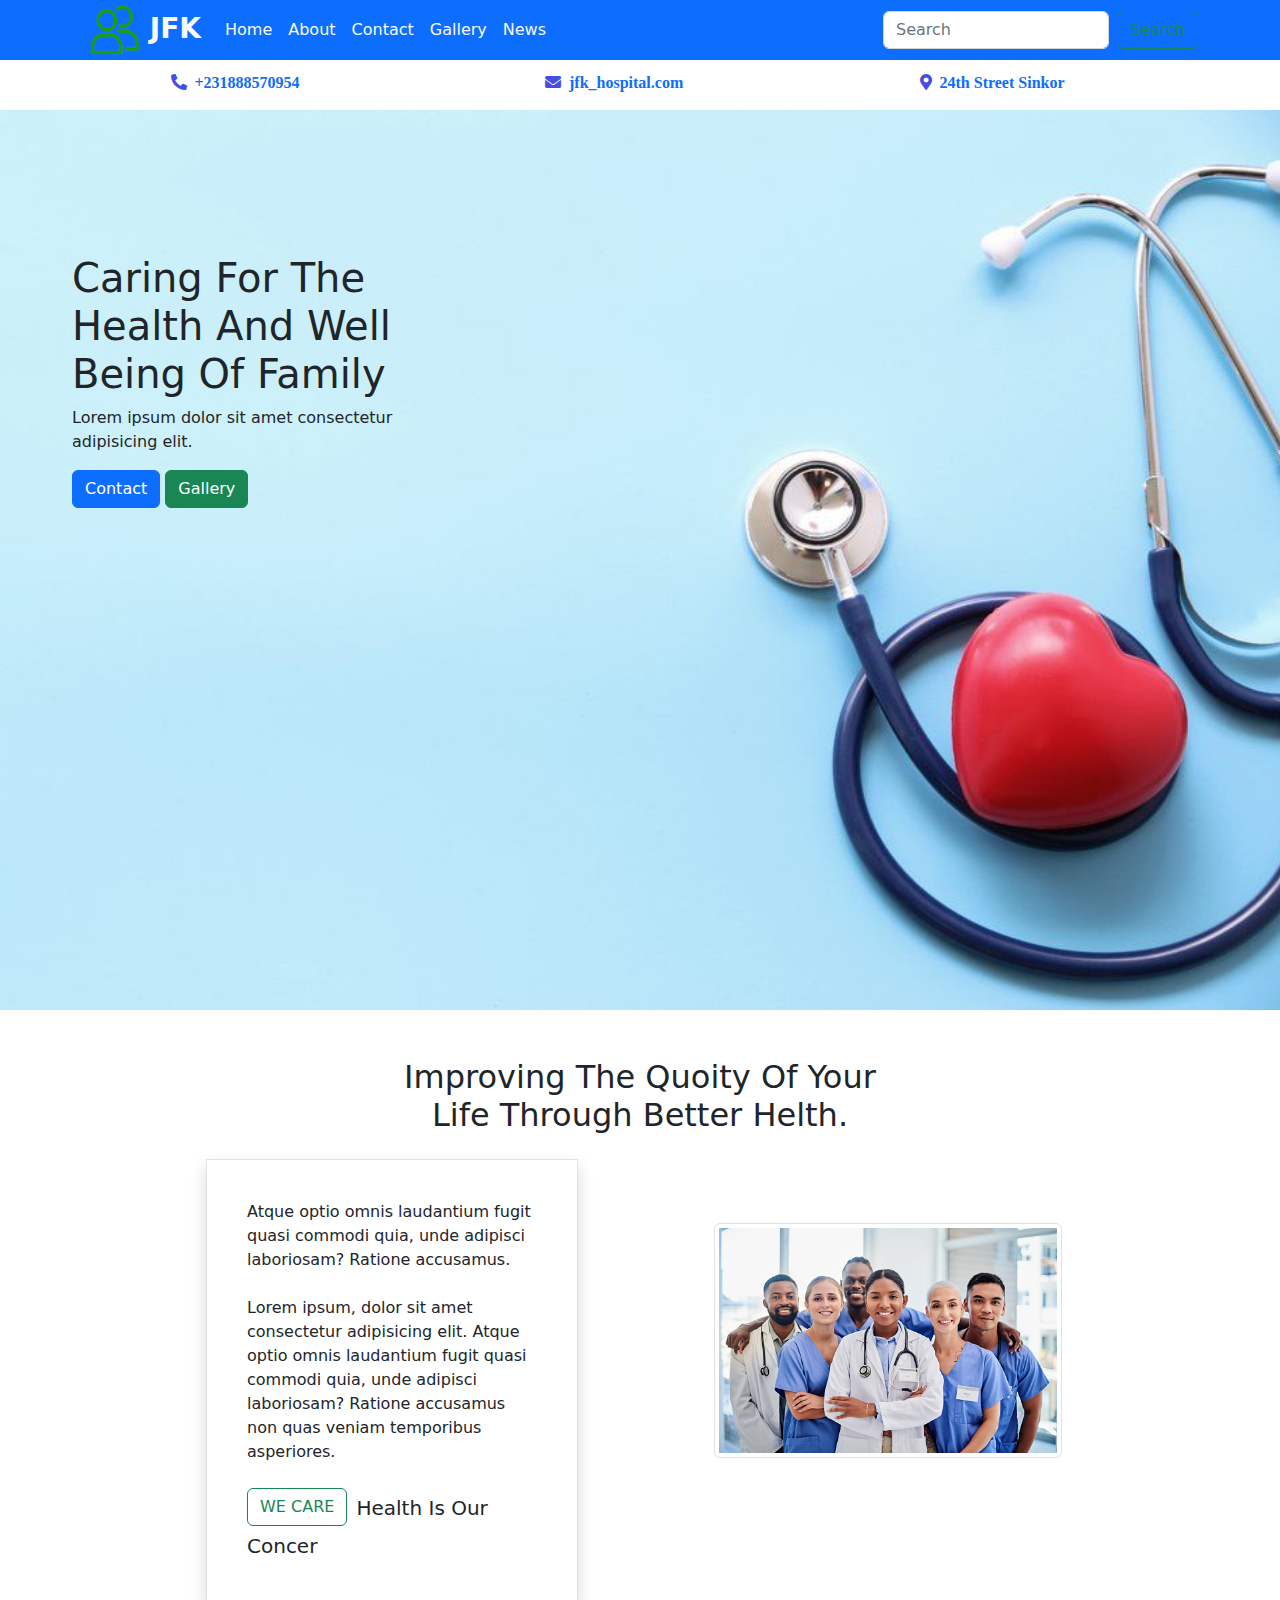
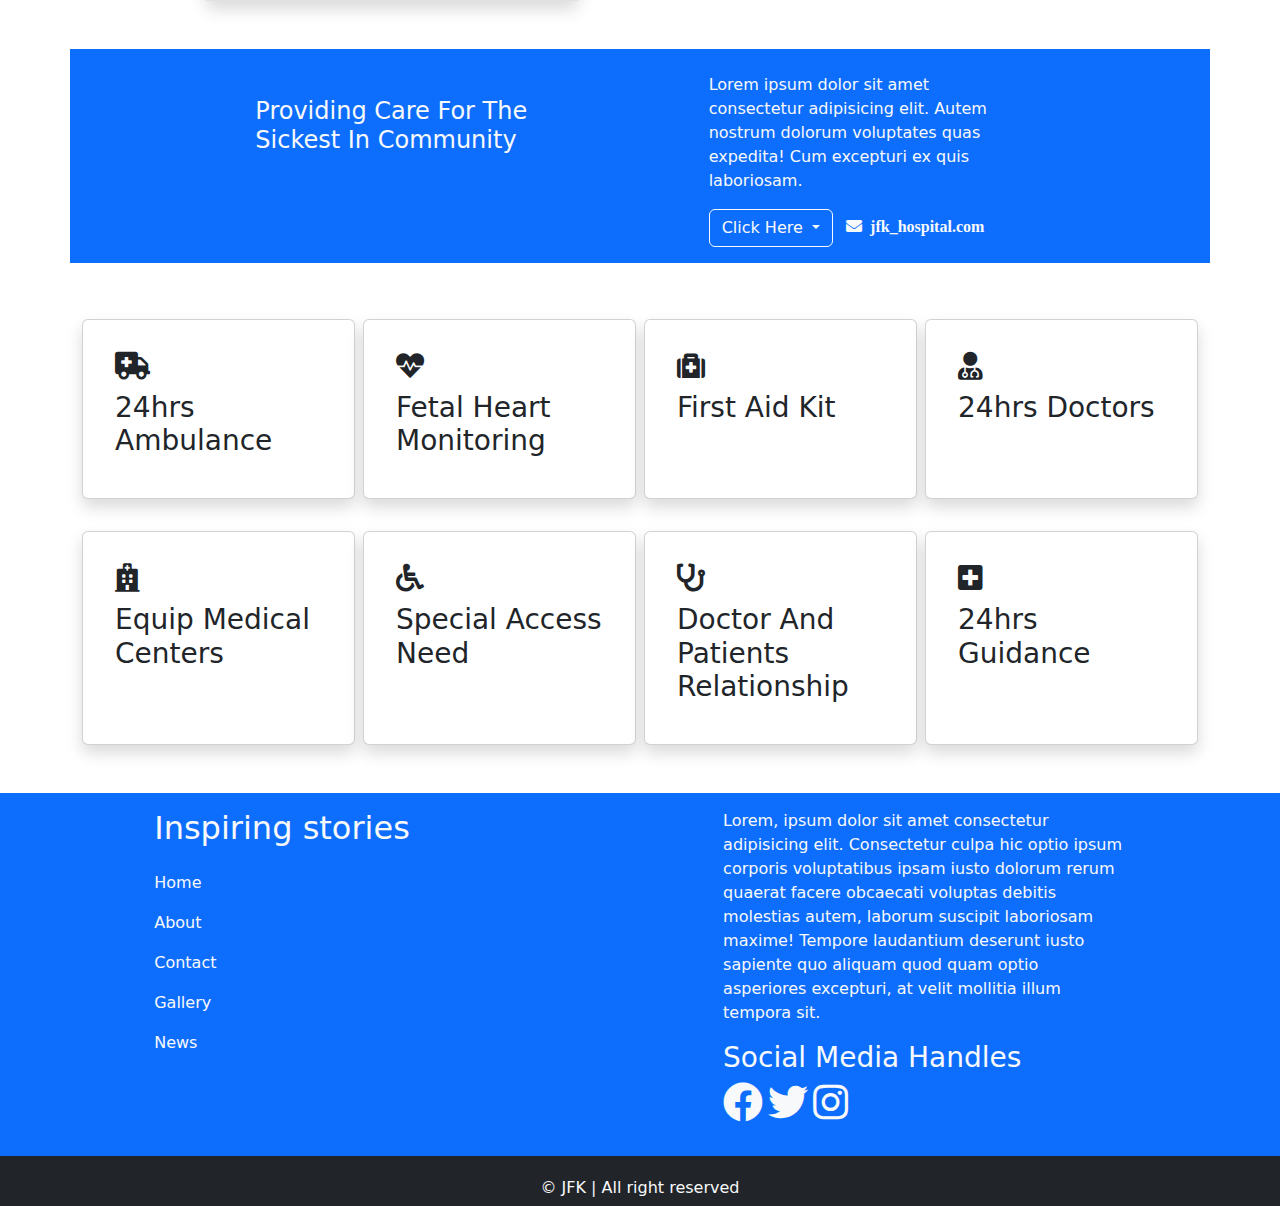
<file: index.html>
<!DOCTYPE html>
<html lang="en">
<head>
  <meta charset="UTF-8">
  <meta http-equiv="X-UA-Compatible" content="IE=edge">
  <meta name="viewport" content="width=device-width, initial-scale=1.0">
  <link rel="stylesheet" href="css/bootstrap.css">
  <link rel="stylesheet" href="css/my_styling.css">
  <link rel="stylesheet" href="fontawesome/css/all.min.css">
  <link rel="shortcut icon" href="/./image/Favicon.png">
  <title>JFK.home</title>
</head>
<body>
  <header>
    <nav class="navbar navbar-expand-lg  bg-primary navbar-dark  fixed-top">
      <div class="container">
        <a class="text-light fw-bold fs-3 navbar-brand" href="">
          <img src="./image/Favicon.png" alt="Favicon" width="50" height="50" class="ms-2"> 
          JFK 
        </a>
        <button class="navbar-toggler" type="button" data-bs-toggle="collapse" data-bs-target="#navbarSupportedContent" aria-controls="navbarSupportedContent" aria-expanded="false" aria-label="Toggle navigation">
          <span class="navbar-toggler-icon"></span>
        </button>
        <div class="collapse navbar-collapse" id="navbarSupportedContent">
          <ul class="navbar-nav me-auto mb-2 mb-lg-0">
            <li class="nav-item">
              <a class="text-light nav-link" href="index.html">Home</a>
            </li>
  
            <li class="nav-item">
              <a class="text-light nav-link" href="about.html">About</a>
            </li>
  
            <li class="nav-item">
              <a class="text-light nav-link" href="contect.html">Contact</a>
            </li>
  
            <li class="nav-item">
              <a class="text-light nav-link" href="gallery.html">Gallery</a>
            </li>
            <li class="nav-item">
              <a class="text-light nav-link" href="news.html">News</a>
            </li>  
          </ul>
          <form class="d-flex" role="search">
            <input class="form-control me-2" type="search" placeholder="Search" aria-label="Search">
            <button class="btn btn-outline-success" type="submit">Search</button>
          </form>
        </div>
      </div>
    </nav>
  </header>  
  <main>
    <!-- Home Sub Navbar -->
    <div  class="container-fluid sub-nav">
      <div class="row justify-content-evenly">
        <div class="col-2">
          <i class="fa fa-phone-alt">&nbsp <span class="text-primary">+231888570954</span></i>  
          </div>
          
        <div class="col-2"> 
          <i class="fa fa-envelope">&nbsp <span class="text-primary">jfk_hospital.com</span></i>
        </div>
            <div class="col-2">
          <i class="fa fa-map-marker-alt">&nbsp <span class="text-primary">24th Street Sinkor</span></i>
        </div>
      </div>
    </div>

    <div class="container-fluid body ">
      <div class="row mx-5">
        <div class="col-lg-4 mt-5 ">
          <h1 class="pt-5 text-dark mt-md-5">
            Caring For The Health And Well Being Of Family
          </h1>
          <p>Lorem ipsum dolor sit amet consectetur adipisicing elit.</p>
          <a class="btn btn-primary" href="contect.html" role="button">Contact</a>
          <a class="btn btn-success" href="gallery.html" role="button">Gallery</a> 
        </div>
      </div>
    </div>
    <div class="container sec-body mt-5">
      <h2 class="text px-4 my-4 text-center">Improving The Quoity Of Your <br> 
        Life Through Better Helth.
      </h2>
      <div class="row mx-auto justify-content-evenly">
        <div class="col-lg-4 col-md-12 border border-1 shadow p-3">
          <p class="m-4">
            Atque optio omnis laudantium fugit quasi commodi quia, unde adipisci laboriosam? 
            Ratione accusamus. 
          </p>
         <p class="m-4">
          Lorem ipsum, dolor sit amet consectetur adipisicing elit. 
          Atque optio omnis laudantium fugit quasi commodi quia, unde adipisci laboriosam? 
          Ratione accusamus non quas veniam temporibus asperiores. 
         </p>
         <div class="m-4">
            <h5 class="btn btn-outline-success">WE CARE</h5>
            <h5 class="d-sm-inline ps-1">Health Is Our Concer</h5>    
         </div>
        </div>
        <div class="col-lg-4 col-md-12 mt-5">
          <div class="mt-3 md-center">
            <img src="./image/istock.jpg" class="img-thumbnail" alt="Some Of Our Team">
          </div>
        </div>
      </div>
    </div>

    <div class="container box mt-5 bg-primary">
      <div class="row justify-content-evenly mx-5 my-5">
        <div class="col-lg-4 mt-lg-4 text-light">
          <h4 class="mt-4">Providing Care For The <br> Sickest In Community</h4>
        </div>
        <div class="col-lg-4 mt-lg-4">
          <p class="text-light">
            Lorem ipsum dolor sit amet consectetur adipisicing elit. Autem nostrum dolorum voluptates quas expedita! 
            Cum excepturi ex quis laboriosam.
            <div class="dropdown">
              <button class="btn btn-outline-light dropdown-toggle" type="button" data-bs-toggle="dropdown" aria-expanded="false">
                Click Here
              </button>
              <ul class="dropdown-menu dropdown-menu-light">
                <li><a class="dropdown-item active" href="news.html">News</a></li>
                <li><a class="dropdown-item" href="gallery.html">Gallery</a></li>
                <li><a class="dropdown-item" href="about.html">About</a></li>
              </ul>
              <i class="text-light mx-2 fa fa-envelope">&nbsp <span class="text-light">jfk_hospital.com</span></i>
            </div>
          </p>
        </div>
      </div>
    </div>

    <div class="container mt-5">
      <div class="row justify-content-evenly mt-5 g-2">
        <div class="col-lg-3 col-md-5 col-sm-6 mt-2">
          <div class="card shadow h-100 p-3">
            <div class="card-body">
              <i class="fs-3 fa fa-ambulance"></i>
              <h3 class="pt-2">24hrs Ambulance</h3>
            </div>
          </div>
        </div>
        <div class="col-lg-3 col-md-5 col-sm-6">
          <div class="card shadow h-100 p-3">
            <div class="card-body">
              <i class="fs-3 fa fa-heartbeat"></i>
              <h3 class="pt-2">Fetal Heart Monitoring</h3>
            </div>
          </div>
        </div>
        <div class="col-lg-3 col-md-5 col-sm-6">
          <div class="card shadow h-100 p-3">
            <div class="card-body">
              <i class="fs-3 fa fa-medkit"></i>
              <h3 class="pt-2">First Aid Kit</h3>
            </div>
          </div>
        </div>
        <div class="col-lg-3 col-md-5 col-sm-6">
          <div class="card shadow h-100 p-3">
            <div class="card-body">
              <i class="fs-3 fa fa-user-md"></i>
              <h3 class="pt-2">24hrs Doctors</h3>
            </div>
          </div>
        </div>
      </div>
      <div class="row justify-content-evenly mt-4 g-2">
        <div class="col-lg-3 col-md-5 col-sm-6">
          <div class="card shadow h-100 p-3">
            <div class="card-body">
              <i class="fs-3 fa fa-hospital"></i>
              <h3 class="pt-2">Equip Medical Centers</h3>
            </div>
          </div>
        </div>
        <div class="col-lg-3 col-md-5 col-sm-6">
          <div class="card shadow h-100 p-3">
            <div class="card-body">
              <i class="fs-3 fa fa-wheelchair"></i>
              <h3 class="pt-2">Special Access Need</h3>
            </div>
          </div>
        </div>
        <div class="col-lg-3 col-md-5 col-sm-6">
          <div class="card shadow h-100 p-3">
            <div class="card-body">
              <i class="fs-3 fa fa-stethoscope"></i>
              <h3 class="pt-2">Doctor And Patients Relationship</h3>
            </div>
          </div>
        </div>
        <div class="col-lg-3 col-md-5 col-sm-6">
          <div class="card shadow h-100 p-3">
            <div class="card-body">
              <i class="fs-3 fa fa-plus-square"></i>
              <h3 class="pt-2">24hrs Guidance</h3>
            </div>
          </div>
        </div>
      </div>
    </div>

    <!-- Footer -->

    <footer class="footer bg-primary mt-5">
      <div class="container-fluid">
        <div class="row justify-content-evenly">
          <div class="col-lg-4">
            <h2 class="text-light my-3">Inspiring stories</h2>
            <div class="footer-list">
              <ul class="navbar-nav me-auto mb-2 mb-lg-0 justify-content-text-center">
                <li class="footer-nav-item">
                  <a class="link-light nav-link" href="home.html">Home</a>
                </li>
      
                <li class="footer-nav-item">
                  <a class="link-light nav-link " href="about.html">About</a>
                </li>
      
                <li class="footer-nav-item">
                  <a class="link-light nav-link" href="contect.html">Contact</a>
                </li>
      
                <li class="footer-nav-item">
                  <a class="link-light nav-link" href="gallery.html">Gallery</a>
                </li>
                <li class="footer-nav-item">
                  <a class="link-light nav-link" href="news.html">News</a>
                </li>  
              </ul>
            </div>  
          </div>

          <div class="col-lg-4 my-3">
            <p class="text text-light">
              Lorem, ipsum dolor sit amet consectetur adipisicing elit. 
              Consectetur culpa hic optio ipsum corporis voluptatibus ipsam iusto dolorum rerum 
              quaerat facere obcaecati voluptas debitis molestias autem, laborum suscipit laboriosam maxime!
              Tempore laudantium deserunt iusto sapiente quo aliquam quod quam optio asperiores excepturi, 
              at velit mollitia illum tempora sit.

              <div class="Social">
                <h3 class="text-light">Social Media Handles</h3>
                <i class="fs-1 text-light fab fa-facebook"></i>
                <i class="fs-1 text-light fab fa-twitter"></i>
                <i class="fs-1 text-light fab fa-instagram"></i>
            </p>
          </div>
        </div>
        <div class="container-fluid dark-footer py-3 bg bg-dark">
          <div class="subfooter justify-content text-center py-auto">
            <p class="text text-light py-1">&copy; JFK | All right reserved</p>
          </div>
        </div>
      </div>
    </footer>
  </main>
<script src="js/bootstrap.bundle.js"></script> 
</body>
</html>
</file>
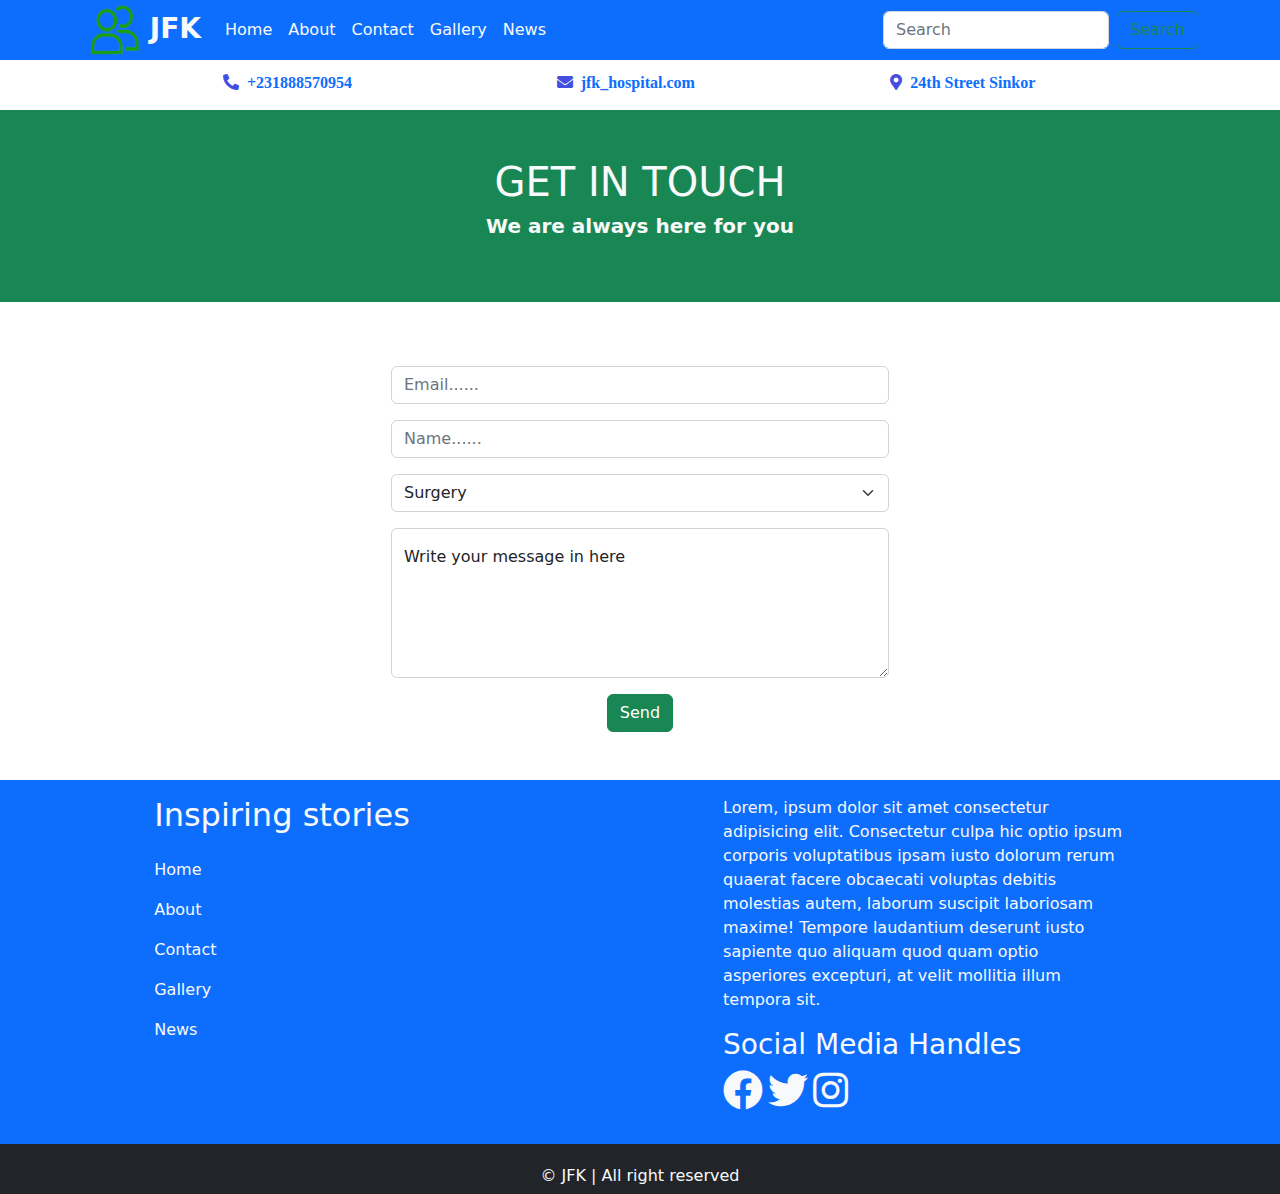
<file: contect.html>
<!DOCTYPE html>
<html lang="en">
<head>
    <meta charset="UTF-8">
    <meta http-equiv="X-UA-Compatible" content="IE=edge">
    <meta name="viewport" content="width=device-width, initial-scale=1.0">
    <link rel="stylesheet" href="css/bootstrap.css">
    <link rel="stylesheet" href="css/my_styling.css">
    <link rel="stylesheet" href="fontawesome/css/all.min.css">
    <link rel="shorcut icon" href="./image/Favicon.png">
    <title>Jfk.contect</title>
</head>
<body>
  <header>
    <nav class="navbar navbar-expand-lg  bg-primary navbar-dark  fixed-top">
      <div class="container">
        <a class="text-light fw-bold fs-3 navbar-brand" href="">
          <img src="./image/Favicon.png" alt="Favicon" width="50" height="50" class="ms-2"> 
          JFK 
        </a>
        <button class="navbar-toggler" type="button" data-bs-toggle="collapse" data-bs-target="#navbarSupportedContent" aria-controls="navbarSupportedContent" aria-expanded="false" aria-label="Toggle navigation">
          <span class="navbar-toggler-icon"></span>
        </button>
        <div class="collapse navbar-collapse" id="navbarSupportedContent">
          <ul class="navbar-nav me-auto mb-2 mb-lg-0">
            <li class="nav-item">
              <a class="text-light nav-link" href="index.html">Home</a>
            </li>
  
            <li class="nav-item">
              <a class="text-light nav-link" href="about.html">About</a>
            </li>
  
            <li class="nav-item">
              <a class="text-light nav-link" href="contect.html">Contact</a>
            </li>
  
            <li class="nav-item">
              <a class="text-light nav-link" href="gallery.html">Gallery</a>
            </li>
            <li class="nav-item">
              <a class="text-light nav-link" href="news.html">News</a>
            </li>  
          </ul>
          <form class="d-flex" role="search">
            <input class="form-control me-2" type="search" placeholder="Search" aria-label="Search">
            <button class="btn btn-outline-success" type="submit">Search</button>
          </form>
        </div>
      </div>
    </nav>
  </header>
    <main>
      <!-- Sub navbar -->
    <div  class="container sub-nav">
        <div class="row justify-content-evenly">
          <div class="col-2">
            <i class="fa fa-phone-alt">&nbsp <span class="text-primary">+231888570954</span></i>  
          </div>
            
          <div class="col-2"> 
            <i class="fa fa-envelope">&nbsp <span class="text-primary">jfk_hospital.com</span></i>
          </div>
      
          <div class="col-2">
            <i class="fa fa-map-marker-alt">&nbsp <span class="text-primary">24th Street Sinkor</span></i>
          </div>
        </div>
    </div>

    <!-- Get In Touch -->
    <div class="container-fluid cont bg-success"> 
      <div class="text-center text-light p-5">
        <h1 class="text-uppercase">Get in touch</h1>
        <p class="lead fw-semibold">We are always here for you</p>
     </div>
    </div>
    
    <!-- Contect form -->
    <div class="container">
      <row class="row justify-content-center my-4">
        <div class="col-lg-6">
            <form action="" class="text-center p-4">
                    <!-- <label for="email" class="form-label" ></label> -->
                    <input 
                    type="email" 
                    id="email"
                    placeholder="Email......" 
                    class="form-control mt-3">
                    
                    <!-- <label for="name" class="form-label mt-3"></label> -->
                    <input 
                    type="name" 
                    id="name" 
                    placeholder="Name......" 
                    class="form-control mt-3">       

                    <!-- <label for="subject" class="form-label mt-3"></label> -->
                  <select name="subject" id="subject" class="form-select mt-3">
                    <option value="Ecome" selected>Surgery</option>
                    <option value="Geo">X-ray Center</option>
                    <option value="other">Health Counseling</option>
                    <option value="other">Children Care</option>
                    <option value="other">Dental Center</option>
                    <option value="other">Rehabilitation Center</option>
                    <option value="other">Other</option>
                  </select>
                
                <div class="form-floating my-3">
                   <textarea 
                   name="query" 
                   id="query" 
                   style="height: 150px;"
                   class="form-control"
                   placeholder="Write your message in here"
                   ></textarea>
                   <label for="query">Write your message in here</label>
                </div>     

                <div class="text-center">
                    <button type="sumbit" class="btn btn-success">Send</button>
                 </div>
            </form>
        </div>
      </row>
    </div>

    <!-- Footer -->
    <footer class="footer bg-primary">
      <div class="container-fluid">
        <div class="row justify-content-evenly">
          <div class="col-lg-4">
            <h2 class="text-light my-3">Inspiring stories</h2>
            <div class="footer-list">
              <ul class="navbar-nav me-auto mb-2 mb-lg-0 justify-content-text-center">
                <li class="footer-nav-item">
                  <a class="link-light nav-link" href="home.html">Home</a>
                </li>
      
                <li class="footer-nav-item">
                  <a class="link-light nav-link " href="about.html">About</a>
                </li>
      
                <li class="footer-nav-item">
                  <a class="link-light nav-link" href="contect.html">Contact</a>
                </li>
      
                <li class="footer-nav-item">
                  <a class="link-light nav-link" href="gallery.html">Gallery</a>
                </li>
                <li class="footer-nav-item">
                  <a class="link-light nav-link" href="news.html">News</a>
                </li>  
              </ul>
            </div>  
          </div>

          <div class="col-lg-4 my-3">
            <p class="text text-light">
              Lorem, ipsum dolor sit amet consectetur adipisicing elit. 
              Consectetur culpa hic optio ipsum corporis voluptatibus ipsam iusto dolorum rerum 
              quaerat facere obcaecati voluptas debitis molestias autem, laborum suscipit laboriosam maxime!
              Tempore laudantium deserunt iusto sapiente quo aliquam quod quam optio asperiores excepturi, 
              at velit mollitia illum tempora sit.

              <div class="Social">
                <h3 class="text-light">Social Media Handles</h3>
                <i class="fs-1 text-light fab fa-facebook"></i>
                <i class="fs-1 text-light fab fa-twitter"></i>
                <i class="fs-1 text-light fab fa-instagram"></i>
            </p>
          </div>
        </div>
        <div class="container-fluid dark-footer py-3 bg bg-dark">
          <div class="subfooter justify-content text-center py-auto">
            <p class="text text-light py-1">&copy; JFK |  All right reserved</p>
          </div>
        </div>
      </div>
    </footer>
    </main>
    <script src="js/bootstrap.bundle.js"></script>
</body>
</html>
</file>
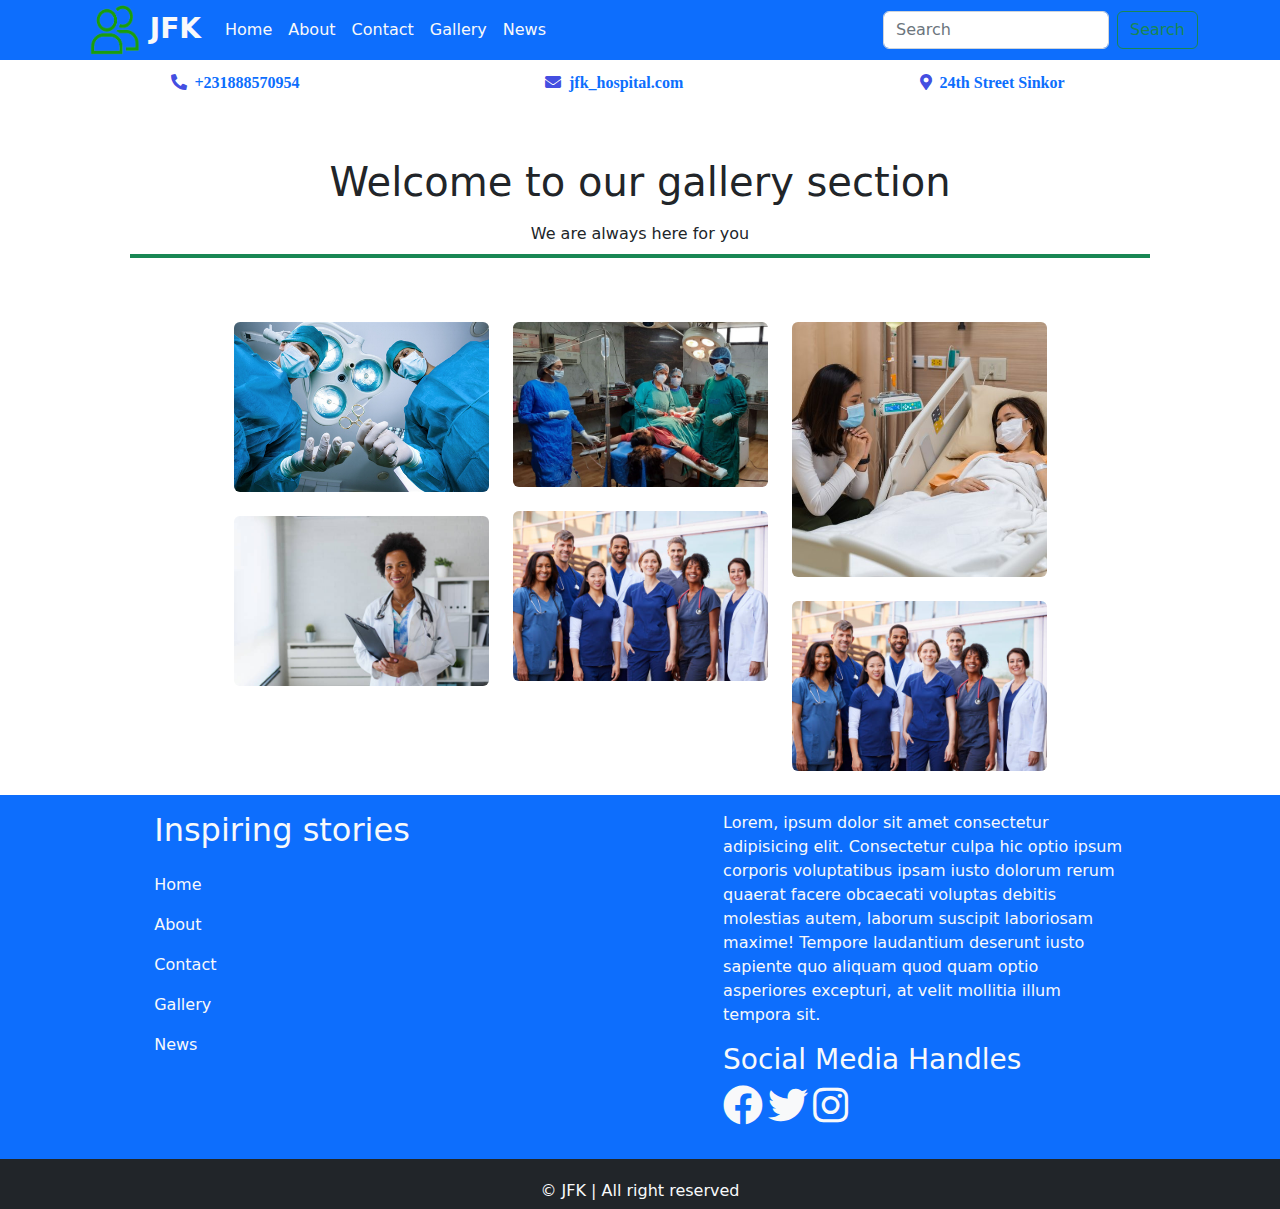
<file: gallery.html>
<!DOCTYPE html>
<html lang="en">
    <head>
        <meta charset="UTF-8">
        <meta http-equiv="X-UA-Compatible" content="IE=edge">
        <meta name="viewport" content="width=device-width, initial-scale=1.0">
        <link rel="stylesheet" href="css/bootstrap.css">
        <link rel="stylesheet" href="css/my_styling.css">
        <link rel="stylesheet" href="fontawesome/css/all.min.css">
        <link rel="shorcut icon" href="./image/Favicon.png">
        <title>JFK.gallery</title>
    </head>
<body>
  <header>
    <nav class="navbar navbar-expand-lg  bg-primary navbar-dark  fixed-top">
      <div class="container">
        <a class="text-light fw-bold fs-3 navbar-brand" href="">
          <img src="./image/Favicon.png" alt="Favicon" width="50" height="50" class="ms-2"> 
          JFK 
        </a>
        <button class="navbar-toggler" type="button" data-bs-toggle="collapse" data-bs-target="#navbarSupportedContent" aria-controls="navbarSupportedContent" aria-expanded="false" aria-label="Toggle navigation">
          <span class="navbar-toggler-icon"></span>
        </button>
        <div class="collapse navbar-collapse" id="navbarSupportedContent">
          <ul class="navbar-nav me-auto mb-2 mb-lg-0">
            <li class="nav-item">
              <a class="text-light nav-link" href="index.html">Home</a>
            </li>
  
            <li class="nav-item">
              <a class="text-light nav-link" href="about.html">About</a>
            </li>
  
            <li class="nav-item">
              <a class="text-light nav-link" href="contect.html">Contact</a>
            </li>
  
            <li class="nav-item">
              <a class="text-light nav-link" href="gallery.html">Gallery</a>
            </li>
            <li class="nav-item">
              <a class="text-light nav-link" href="news.html">News</a>
            </li>  
          </ul>
          <form class="d-flex" role="search">
            <input class="form-control me-2" type="search" placeholder="Search" aria-label="Search">
            <button class="btn btn-outline-success" type="submit">Search</button>
          </form>
        </div>
      </div>
    </nav>
  </header>
    <main>
      <div  class="container-fluid sub-nav">
        <div class="row justify-content-evenly">
          <div class="col-2">
            <i class="fa fa-phone-alt">&nbsp <span class="text-primary">+231888570954</span></i>  
          </div>
            
          <div class="col-2"> 
            <i class="fa fa-envelope">&nbsp <span class="text-primary">jfk_hospital.com</span></i>
          </div>
      
          <div class="col-2">
            <i class="fa fa-map-marker-alt">&nbsp <span class="text-primary">24th Street Sinkor</span></i>
          </div>
        </div>
    </div>
    <div class="container">
      <div class="text-center pic p-5">
        <h1 class="text">Welcome to our gallery section</h1>
        <p class="p-2 border-bottom border-4 border-success">We are always here for you</p>
     </div>
      <div class="row  mx-auto  justify-content-center ">
        <div class="col-lg-3 col-md-12 mb-4 mb-lg-0">
          <img
            src="./image/SGY.jpg"
            class="w-100 shadow-1-strong img-fluid rounded mb-4 h-900 "
            alt="Boat on Calm Water"
          />
      
          <img
            src="./image/hjy.jpg"
            class="w-100 shadow-1-strong img-fluid rounded mb-4"
            alt="Wintry Mountain Landscape"
          />
        </div>
      
        <div class="col-lg-3 mb-4 mb-lg-0">
          <img
            src="./image/2020.jpeg"
            class="w-100 shadow-1-strong img-fluid rounded mb-4"
            alt="Mountains in the Clouds"
          />
      
          <img
            src="./image/my_team.jpg"
            class="w-100 shadow-1-strong img-fluid rounded mb-4"
            alt="Boat on Calm Water" 
          />
        </div>
      
        <div class="col-lg-3 mb-4 mb-lg-0">
          <img
            src="./image/shutterstock.jpg"
            class="w-100 shadow-1-strong img-fluid rounded mb-4"
            alt="Waves at Sea"
          />
      
          <img
            src="./image/my_team.jpg"
            class="w-100 shadow-1-strong img-fluid rounded mb-4"
            alt="Yosemite National Park"
          />
        </div>
      </div>
    </div>
    
    <footer class="footer bg-primary mt-">
      <div class="container-fluid">
        <div class="row justify-content-evenly">
          <div class="col-lg-4">
            <h2 class="text-light my-3">Inspiring stories</h2>
            <div class="footer-list">
              <ul class="navbar-nav me-auto mb-2 mb-lg-0 justify-content-text-center">
                <li class="footer-nav-item">
                  <a class="link-light nav-link" href="home.html">Home</a>
                </li>
      
                <li class="footer-nav-item">
                  <a class="link-light nav-link " href="about.html">About</a>
                </li>
      
                <li class="footer-nav-item">
                  <a class="link-light nav-link" href="contect.html">Contact</a>
                </li>
      
                <li class="footer-nav-item">
                  <a class="link-light nav-link" href="gallery.html">Gallery</a>
                </li>
                <li class="footer-nav-item">
                  <a class="link-light nav-link" href="news.html">News</a>
                </li>  
              </ul>
            </div>  
          </div>

          <div class="col-lg-4 my-3">
            <p class="text text-light">
              Lorem, ipsum dolor sit amet consectetur adipisicing elit. 
              Consectetur culpa hic optio ipsum corporis voluptatibus ipsam iusto dolorum rerum 
              quaerat facere obcaecati voluptas debitis molestias autem, laborum suscipit laboriosam maxime!
              Tempore laudantium deserunt iusto sapiente quo aliquam quod quam optio asperiores excepturi, 
              at velit mollitia illum tempora sit.

              <div class="Social">
                <h3 class="text-light">Social Media Handles</h3>
                <i class="fs-1 text-light fab fa-facebook"></i>
                <i class="fs-1 text-light fab fa-twitter"></i>
                <i class="fs-1 text-light fab fa-instagram"></i>
            </p>
          </div>
        </div>
        <div class="container-fluid dark-footer py-3 bg bg-dark">
          <div class="subfooter justify-content text-center py-auto">
            <p class="text text-light py-1">&copy; JFK |  All right reserved</p>
          </div>
        </div>
      </div>
    </footer>
    </main>
    <script src="js/bootstrap.bundle.js"></script>
</body>
</html>
</file>
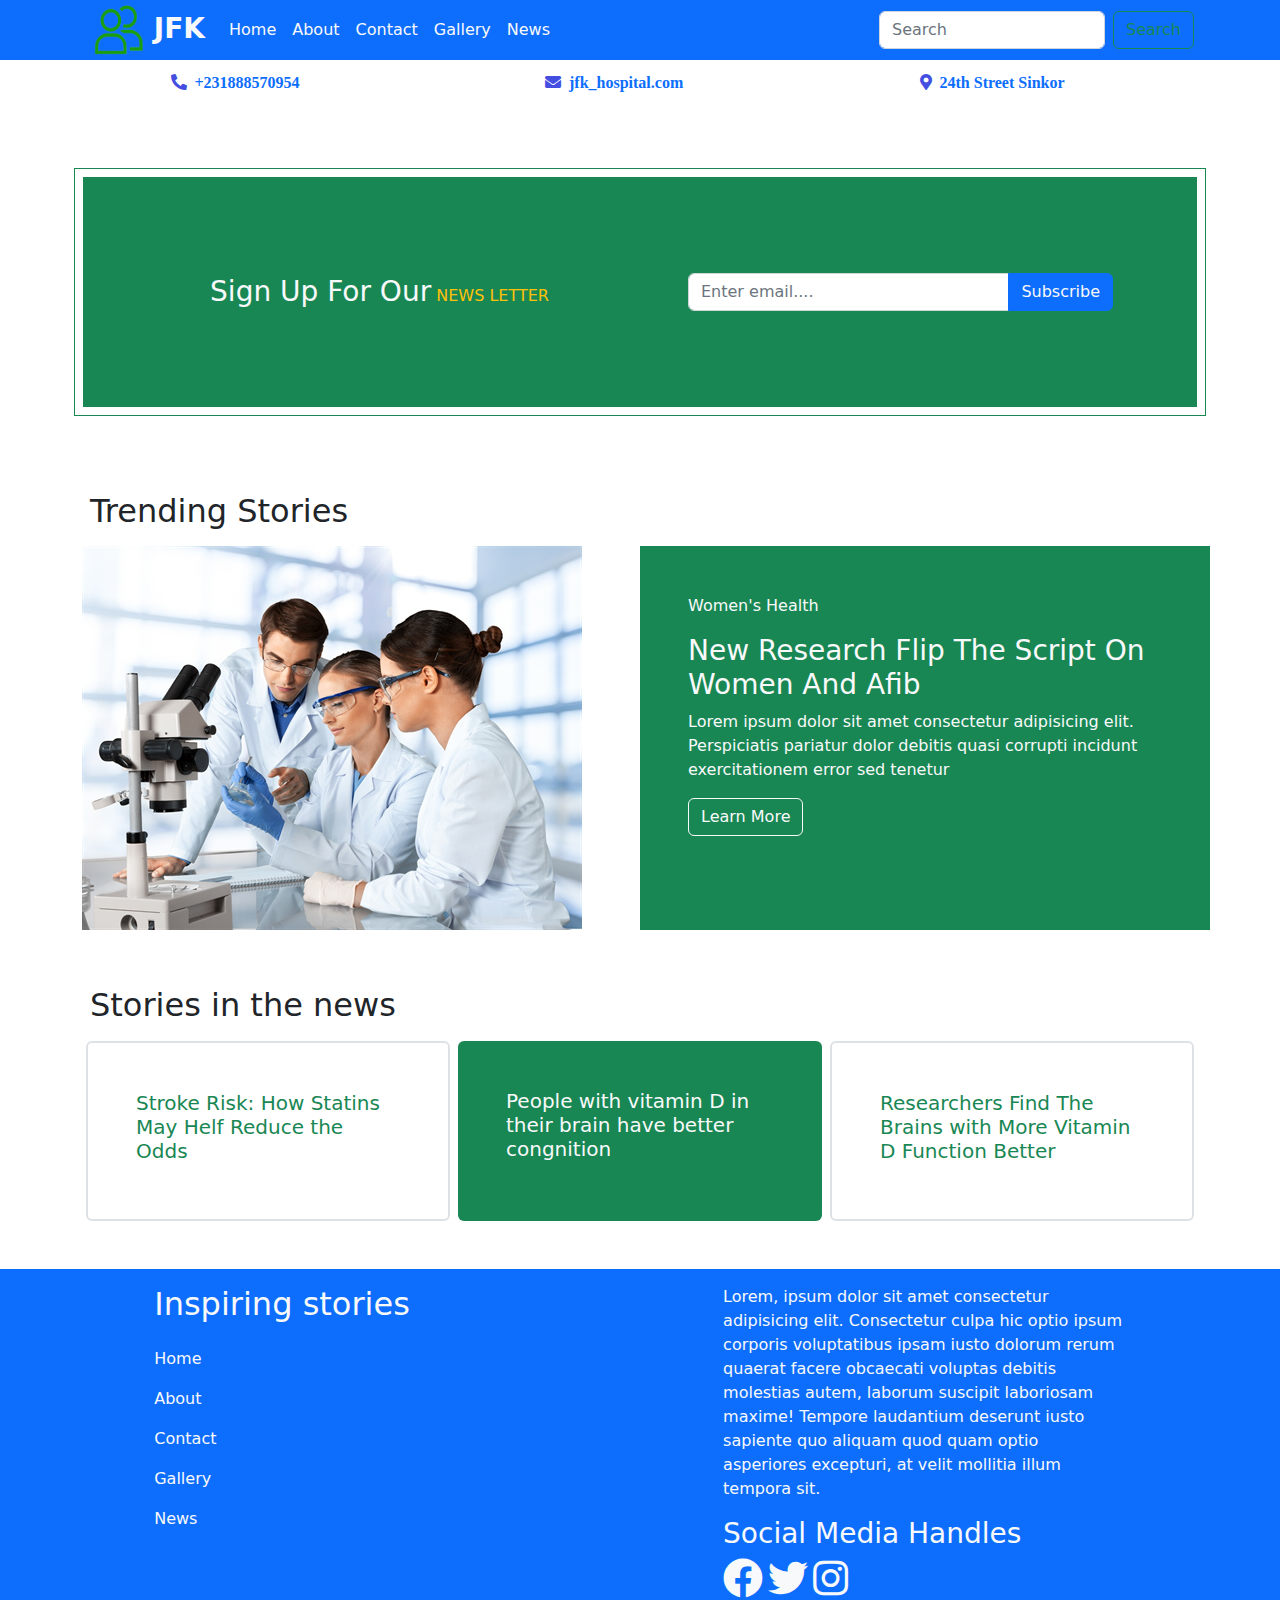
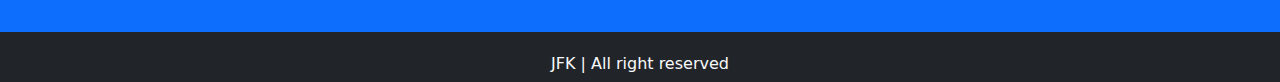
<file: news.html>
<!DOCTYPE html>
<html lang="en">
  <head>
    <meta charset="UTF-8">
    <meta http-equiv="X-UA-Compatible" content="IE=edge">
    <meta name="viewport" content="width=device-width, initial-scale=1.0">
    <link rel="stylesheet" href="css/bootstrap.css">
    <link rel="stylesheet" href="css/my_styling.css">
    <link rel="stylesheet" href="fontawesome/css/all.min.css">
    <link rel="shorcut icon" href="./image/Favicon.png">
    <title>JFK.news</title>
</head>
<body>
  <header >
    <nav class="navbar navbar-expand-lg  bg-primary navbar-dark fixed-top ">
      <div class="container  px-3">
        <a class="text-light fw-bold fs-3 navbar-brand" href="">
          <img src="./image/Favicon.png" alt="Favicon" width="50" height="50" class="ms-2"> 
          JFK 
        </a>
        <button class="navbar-toggler" type="button" data-bs-toggle="collapse" data-bs-target="#navbarSupportedContent" aria-controls="navbarSupportedContent" aria-expanded="false" aria-label="Toggle navigation">
          <span class="navbar-toggler-icon"></span>
        </button>
        <div class="collapse navbar-collapse" id="navbarSupportedContent">
          <ul class="navbar-nav me-auto mb-2 mb-lg-0">
            <li class="nav-item">
              <a class="text-light nav-link" href="index.html">Home</a>
            </li>
  
            <li class="nav-item">
              <a class="text-light nav-link" href="about.html">About</a>
            </li>
  
            <li class="nav-item">
              <a class="text-light nav-link" href="contect.html">Contact</a>
            </li>
  
            <li class="nav-item">
              <a class="text-light nav-link" href="gallery.html">Gallery</a>
            </li>
            <li class="nav-item">
              <a class="text-light nav-link" href="news.html">News</a>
            </li>  
          </ul>
          <form class="d-flex" role="search">
            <input class="form-control me-2" type="search" placeholder="Search" aria-label="Search">
            <button class="btn btn-outline-success" type="submit">Search</button>
          </form>
        </div>
      </div>
    </nav>
  </header>
  <main>
    <!-- SUb Navbar -->

    <div  class="container-fluid sub-nav">
      <div class="row justify-content-evenly">
        <div class="col-2">
          <i class="fa fa-phone-alt">&nbsp <span class="text-primary">+231888570954</span></i>  
        </div>
          
        <div class="col-2"> 
          <i class="fa fa-envelope">&nbsp <span class="text-primary">jfk_hospital.com</span></i>
        </div>
    
        <div class="col-2">
          <i class="fa fa-map-marker-alt">&nbsp <span class="text-primary">24th Street Sinkor</span></i>
        </div>
      </div>
    </div>
    <section class="text-light mt-5 p-3">
        <div class="container container-negative p-sm-1">
          <div class="container border border-1 border-success p-lg-2 p-0">
            <div class="container bg-success p-5">
              <div class="row justify-content-between align-items-center  ">
                <div class="p-2 p-lg-5 col-lg-6 col-md-12">
                  <h3 class="mb-3 news-letter-head text-center mb-md-0"> Sign Up For Our<span class="text-warning"> NEWS LETTER</span> </h3>
                </div>

                <div class="p-2 p-lg-5 col-lg-6 col-md-12">
                  <div class="input-group news-input ">
                    <input type="text" class="form-control" placeholder="Enter email...." aria-activedescendant="button-addon2">
                    <button type="sumbit" class="btn btn-primary text-light btn-lg-lg" type="button" id="button-addon2">Subscribe</button>
                  </div>
                </div>
              </div>
            </div>
          </div>
        </div>
    </section>

    <!-- Trending Stories -->

    <div class="container img-box mt-5">
      <h2 class="p-2">Trending Stories</h2>
      <div class="row ">
        <div class="col-lg-6 col-md-12 mx-0">
          <img src="./image/Lab.jpg"  class="img-fluid" alt="Image of the news">
        </div>
        <div class="col-lg-6 col-md-8 bg-success text-light p-5 mx-0">
          <p>Women's Health</p>
          <h3>New Research Flip The Script On Women And Afib</h3>
          <p>Lorem ipsum dolor sit amet consectetur adipisicing elit. Perspiciatis pariatur dolor debitis quasi corrupti incidunt exercitationem error sed tenetur</p>
          <a class="btn btn-outline-light" href="contact.html" role="button">Learn More</a>
        </div>
      </div>
    </div>

    <!-- Stories In The News -->

    <div class="container std mt-5">
      <h2 class="p-2">Stories in the news</h2>
      <div class="row justify-content-evenly  mx-auto  g-2">
        <div class="col-lg-4  col-md-8">
          <div class="card card-over border h-100 border-2 rounded p-5 text-success">
          <h5 class="">Stroke Risk: How Statins May Helf Reduce the Odds </h5>
          </div>
        </div>
                
        <div class="col-lg-4 col-md-8">
          <div class="card card-over border-0 h-100  rounded p-5 bg-success text-light">
          <h5>People with vitamin D in their brain have better congnition</h5>

          </div>
        </div>
        
        <div class="col-lg-4 col-md-8">
          <div class="card card-over  border border-2 h-100 rounded p-5 text-success">
          <h5>Researchers Find The Brains with More Vitamin D Function Better</h5>

          </div>
        </div>
      </div>
    </div>

    <!-- Footer -->
   
    <footer class="footer bg-primary mt-5">
      <div class="container-fluid">
        <div class="row justify-content-evenly">
          <div class="col-lg-4">
            <h2 class="text-light my-3">Inspiring stories</h2>
            <div class="footer-list">
              <ul class="navbar-nav me-auto mb-2 mb-lg-0 justify-content-text-center">
                <li class="footer-nav-item">
                  <a class="link-light nav-link" href="home.html">Home</a>
                </li>
      
                <li class="footer-nav-item">
                  <a class="link-light nav-link " href="about.html">About</a>
                </li>
      
                <li class="footer-nav-item">
                  <a class="link-light nav-link" href="contect.html">Contact</a>
                </li>
      
                <li class="footer-nav-item">
                  <a class="link-light nav-link" href="gallery.html">Gallery</a>
                </li>
                <li class="footer-nav-item">
                  <a class="link-light nav-link" href="news.html">News</a>
                </li>  
              </ul>
            </div>  
          </div>

          <div class="col-lg-4 my-3">
            <p class="text text-light">
              Lorem, ipsum dolor sit amet consectetur adipisicing elit. 
              Consectetur culpa hic optio ipsum corporis voluptatibus ipsam iusto dolorum rerum 
              quaerat facere obcaecati voluptas debitis molestias autem, laborum suscipit laboriosam maxime!
              Tempore laudantium deserunt iusto sapiente quo aliquam quod quam optio asperiores excepturi, 
              at velit mollitia illum tempora sit.

              <div class="Social">
                <h3 class="text-light">Social Media Handles</h3>
                <i class="fs-1 text-light fab fa-facebook"></i>
                <i class="fs-1 text-light fab fa-twitter"></i>
                <i class="fs-1 text-light fab fa-instagram"></i>
            </p>
          </div>
        </div>
        <div class="container-fluid dark-footer py-3 bg bg-dark">
          <div class="subfooter justify-content text-center py-auto">
            <p class="text text-light py-1"> JFK | All right reserved</p>
          </div>
        </div>
      </div>
    </footer>
  </main>
  <script src="js/bootstrap.bundle.js"></script> 
</body>
</html>
</file>
<file: css/my_styling.css>
*{
    margin:0px;
    padding:0px;
    box-sizing: border-box;
    font-size: 16px;
    line-height: 24px;
    /* overflow: hidden; */
}


.navbar{
    border:none;
    padding:0px;
    margin:0px;
}

main{
    overflow: hidden;
}


.sub-nav{
    background-color:hsl(0, 0%, 100%);
    color:white;
    height:40px;
    margin-top:60px;
    padding:10px;
    margin-bottom: 10px;
}

@media screen and (max-width:1180px) {
    .sub-nav{
       display:none !important;
    } 
    
    .sec-body .row .mx-4{
        width: 100%;
    }
}

@media screen and (max-width:568px) { 
    .cont{
        margin-top: 50px;
    }
    
    .gal{
        margin-top: 50px;
    } 

    .pic{
        margin-top: 50px;
    }
} 

.col-2 .fa{
    color: rgba(42, 54, 221, 0.89);
}

.body{
    height: 100vh;
    width:100%;
    position: relative;
    background-image:url(/image/bg-doc.jpg);
    background-repeat: no-repeat;
    background-size: cover;
    background-position: center;
}

.w-40 img{
    height: 100%;
    width: 100%;
}

.care{
    height: 65vh;
}

.box .card {
    transition: transform 0.2s ease;
    /* box-shadow: 0 4px 6px 0 rgba(22, 22, 26, 0.18);
    border-radius: 2;
    border: 2;
    margin-bottom: 1.5em; */
  }

.box .card:hover {
    transform: scale(1.1);
  }

/* About */
.header{
    height: 70vh;
    width:100%;
    position:relative;
    background-image:linear-gradient(rgba(60, 214, 200, 0.8),rgba(60, 214, 200, 0.8)),url(/image/Naming-rights-2.jpg);
    background-repeat:no-repeat;
    background-size:cover; 
    background-position:center; 
}

.news-head{
    text-align: center ;
}

.dark-footer{
    width:100%;
    height:50px;
    padding:5px;
}

.footer{
    margin:0px;
    padding:0px;
}

/* Update */

#open-btn{
    position: absolute;
    top: 70%;
    left: 10%;
    transition: .5s;
}

#model{
   position: absolute;
   top: 50%;
   left: 50%;
   transform: translate(-50%, -50%); 
   width: 200px;
   height: 100px;
   font-size: 1.5rem;
   align-items: center;
   animation-name: animatemodel;
   animation-duration: .4s;
}

#close-btn{
    cursor: pointer;
}

#model-container{
    display: none;
    position: fixed;
    top: 0;
    left: 0;
    width: 100%;
    height: 100%;
    z-index: 1;
    background-color: rgb(0,0,0, .2);
}

/* Model Amition Section */

@keyframes animatemodel{
    from{
        top: -300px;
        opacity: 0;
    }

    to{
        top: 50%;
        opacity: 1;
    }
}
</file>
